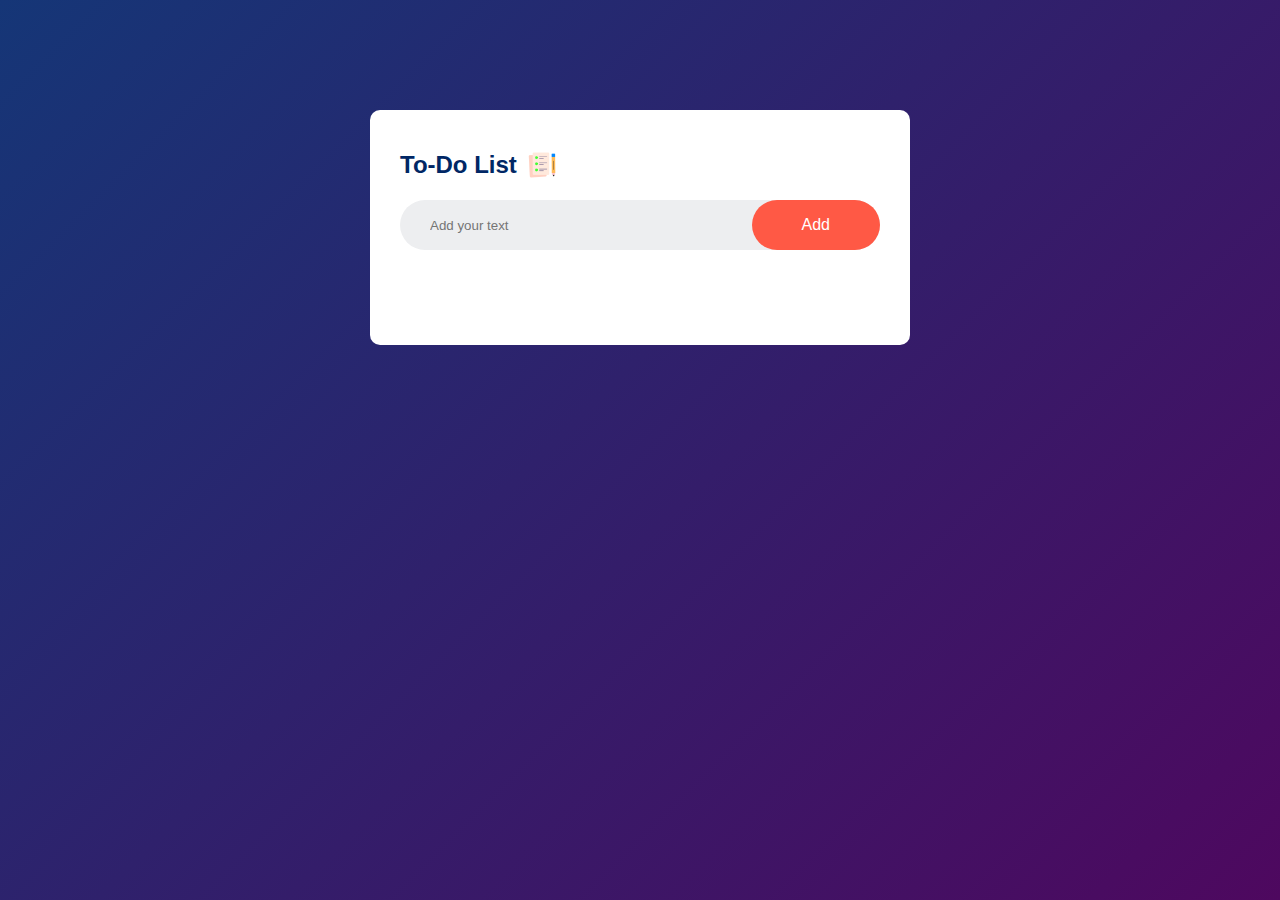
<file: to-do-list/index.html>
<!DOCTYPE html>
<html lang="en">
<head>
    <meta charset="UTF-8">
    <meta name="viewport" content="width=device-width, initial-scale=1.0">
    <link rel="stylesheet" href="style.css">
    <title>Document</title>
</head>
<body>
    <div class="container">
        <div class="todo-app">
            <h2>To-Do List <img src="images/icon.png" ></h2>
            <div class="row">
                <input type="text" id="input-box" placeholder="Add your text">
                <button onclick="addTask()">Add</button>
            </div>
            <ul id="list-container">
               <!--<li class="checked">Task-1</li>
                <li>Task-2</li>
                <li>Task-3</li> -->
            </ul>
        </div>
    </div>
<script src="script.js"></script>
</body>
</html>
</file>
<file: to-do-list/style.css>
* {
    margin: 0;
    padding: 0;
    font-family: 'Poppins', sans-serif;
    box-sizing: border-box;
}

.container {
    width: 100%;
    min-height: 100vh;
    background: linear-gradient(135deg, #153677,#4e085f);
    padding: 10px;
}

.todo-app {
    width: 100%;
    max-width: 540px;
    background: #fff;
    margin: 100px auto 20px;
    padding: 40px 30px 70px;
    border-radius: 10px;
}

.todo-app h2 {
    color: #002765;
    display: flex;
    align-items: center;
    margin-bottom: 20px;
}

.todo-app h2 img {
    width: 30px;
    margin-left: 10px;
}

.row {
    display: flex;
    align-items: center;
    justify-content: space-between;
    background: #edeef0;
    border-radius: 30px;
    padding-left: 20px;
    margin-bottom: 25px;
}

input {
    flex: 1;
    border: none;
    outline: none;
    background: transparent;
    padding: 10px;
    font-weight: 14px;
}

button {
    border: none;
    outline: none;
    padding: 16px 50px;
    background: #ff5945;
    color: #fff;
    font-size: 16px;
    cursor: pointer;
    border-radius: 40px;
}

ul li {
    list-style: none;
    font-size: 17px;
    padding: 12px 8px 12px 50px;
    user-select: none;
    cursor: pointer;
    position: relative;
}

ul li::before {
    content: '';
    position: absolute;
    height: 28px;
    width: 28px;
    border-radius: 50%;
    background-image: url(images/unchecked.png);
    background-size: cover;
    background-position: center;
    top: 12px;
    left: 8px;
}

ul li.checked {
    color: #555;
    text-decoration: line-through;
}

ul li.checked::before {
    background-image: url(images/checked.png);
}

ul li span {
    position: absolute;
    right: 0;
    top: 5px;
    width: 40px;
    height: 40px;
    font-size: 22px;
    color: #555;
    line-height: 40px;
    text-align: center;
    border-radius: 50%;
}

ul li span:hover {
    background: #edeef0;
}
</file>
